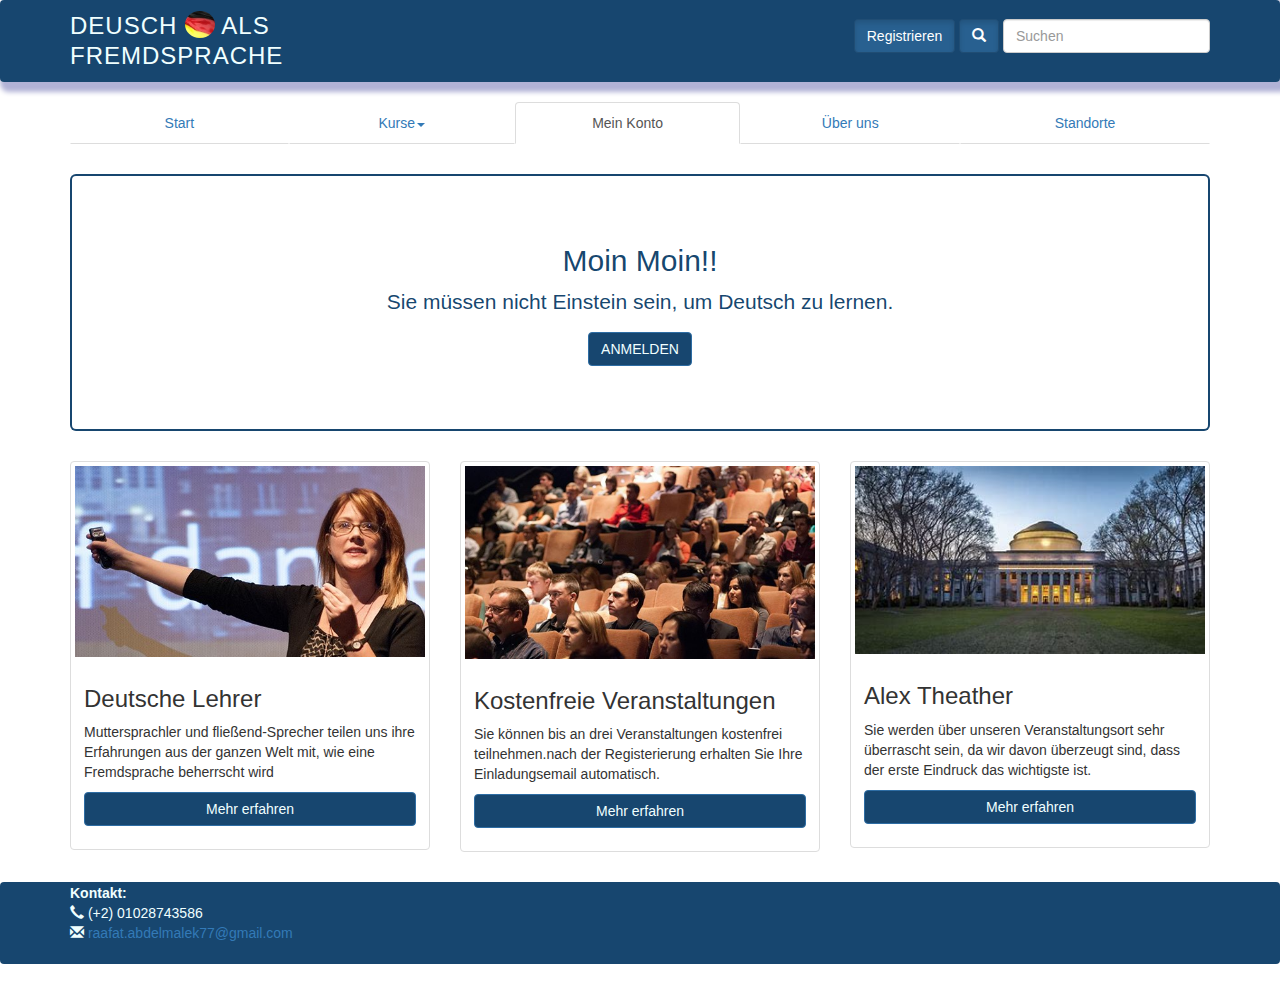
<file: index.html>
<!DOCTYPE html>
<html>
<head>
    <meta charset="UTF-8">
    <title>Home</title>
    <link rel="stylesheet" href="css/bootstrap.min.css">   
    <link rel="stylesheet" href="css/index.css">
    
    <script src="js/jquery.min.js"></script>
    <script src="js/bootstrap.min.js"></script>
    <script src="js/script.js"></script>
</head>

<body>

    <nav  class=" mycolor navbar shadow ">
        <div style="margin-top: 10px;margin-bottom: 10px;" class="container">
     
          <div class="navbar-header">
                <button type="button" class="navbar-toggle collapsed" data-toggle="collapse" data-target="#bs-example-navbar-collapse-1" aria-expanded="false">
                <span class="sr-only">Toggle navigation</span>
                <span class="icon-bar"></span>
                <span class="icon-bar"></span>
                <span class="icon-bar"></span>
                </button> 

                <h3 class="logo1 text-uppercase ">
                    Deusch 
                    <img class="f-logo img-circle" width="30px" src="fotos/logo11.jpg" alt="logo">
                    als <br> Fremdsprache
                </h3>
            
          </div>
    
            <form class="navbar-form navbar-right" role="search">
              <div class="form-group">
                <a href="registrieren.html" class="btn btn-primary btn-md active register">Registrieren</a>
                <button type="submit" class="btn btn-primary active ">
                    <span class="glyphicon glyphicon-search" aria-hidden="true"></span>
                </button>
                <input type="search" class="form-control" placeholder="Suchen">
              </div>
           
            </form>
        </div>
    </nav>
    
    <div class="container margin-header  ">

            <ul class="nav nav-tabs  nav-justified">
                <li role="presentation "><a href="index.html">Start</a></li>
                <li role="presentation" class="dropdown">
                    <a class="dropdown-toggle" data-toggle="dropdown" href="#" role="button" aria-haspopup="true" aria-expanded="false">
                     Kurse<span class="caret"></span>
                    </a>
                    <ul class="dropdown-menu">
                     <li><a class="alert_action" href="#">Onlinekurse</a> </li>
                     <li><a class="alert_action"href="#">Präsenzkurse</a> </li>
                    </ul>
                  </li>
                <li role="presentation"  class="active"><a href="anmelden.html">Mein Konto</a></li>
                <li role="presentation"><a href="about.html">Über uns</a></li>
                <li role="presentation"><a class="alert_action" href="#">Standorte</a></li>
                
            </ul>

            <div  class="jumbotron text-center color margin bg-white border">
                <h2>Moin Moin!!</h2>
                <p> Sie müssen nicht Einstein sein, um Deutsch zu lernen. </p>
                <p><a class="btn btn-primary mycolor btn-md " href="anmelden.html" role="button">ANMELDEN</a></p>
            </div>

            <div   class="row">

                <div class="col-sm-6 col-md-4">
                    <div class="thumbnail">
                        <img class="img-responsive center-block"src="fotos/speakers.jpg" alt="Error">
                        <div class="caption">
                        <h3>Deutsche Lehrer</h3>
                        <p>Muttersprachler und fließend-Sprecher teilen uns ihre Erfahrungen aus der ganzen Welt mit, wie eine Fremdsprache beherrscht wird</p>
                        <p><a href="#" class="btn btn-primary mycolor btn-block" role="button">Mehr erfahren</a></p>
                        </div>
                    </div>
                </div>

                <div class="col-sm-6 col-md-4">
                    <div class="thumbnail">
                    <img src="fotos/schedule.jpg" alt="Error">
                    <div class="caption">
                        <h3>Kostenfreie Veranstaltungen</h3>
                        <p>Sie können bis an drei Veranstaltungen kostenfrei teilnehmen.nach der Registerierung erhalten Sie Ihre Einladungsemail automatisch.</p>
                        <p><a href="#" class="btn btn-primary mycolor btn-block" role="button">Mehr erfahren</a></p>
                    </div>
                    </div>
                </div>

                <div class="col-sm-6 col-md-4">
                        <div class="thumbnail">
                            <img src="fotos/OIF.jpg" alt="Error">
                            <div class="caption">
                                <h3>Alex Theather </h3>
                                <p>Sie werden über unseren Veranstaltungsort sehr überrascht sein, da wir davon überzeugt sind, dass der erste Eindruck das wichtigste ist.</p>
                                <p><a href="#" class="btn btn-primary mycolor btn-block" role="button">Mehr erfahren</a></p>
                            </div>
                        </div>
                </div>

            </div>
    

    </div>

    <footer class="navbar mycolor">
        <div class="container  ">
            <address>
                <strong>Kontakt:</strong><br>
                <strong> <span class="glyphicon glyphicon-earphone"></span></strong> (+2) 01028743586<br>
           
                <strong><span class="glyphicon glyphicon-envelope"> </span> </strong>
                <a href="raafat.abdelmalek77@gmail.com">raafat.abdelmalek77@gmail.com</a>
            </address>
        </div>
    </footer>



</body>
</html>
</file>
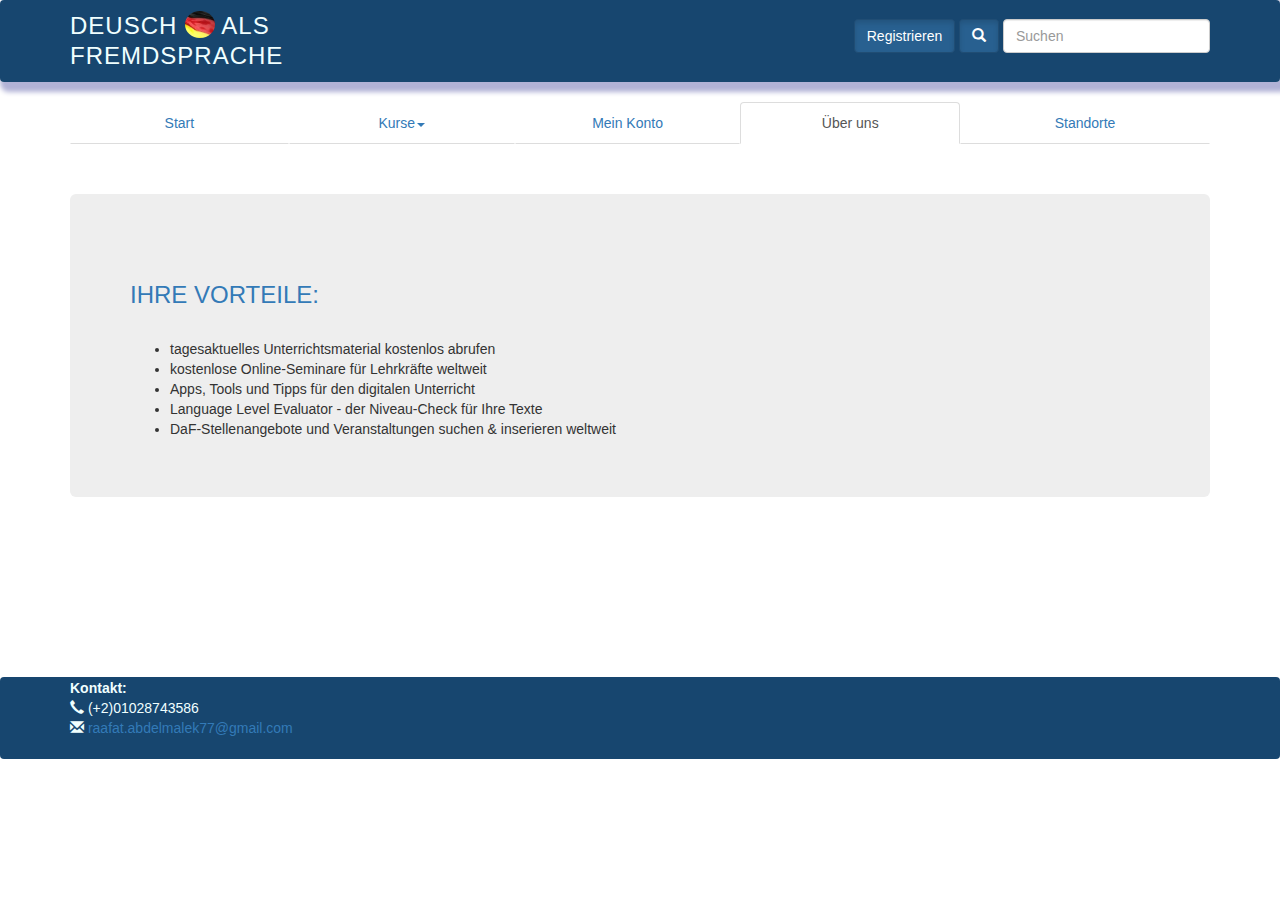
<file: about.html>
<!DOCTYPE html>
<html>
<head>
    <meta charset="UTF-8">
    <title>ANMELDEN</title>
    <link rel="stylesheet" href="css/bootstrap.min.css">   
    <link rel="stylesheet" href="css/index.css">

</head>

<body>
    <nav  class=" mycolor navbar shadow ">
        <div style="margin-top: 10px;margin-bottom: 10px;" class="container">
     
          <div class="navbar-header">
                <button type="button" class="navbar-toggle collapsed" data-toggle="collapse" data-target="#bs-example-navbar-collapse-1" aria-expanded="false">
                <span class="sr-only">Toggle navigation</span>
                <span class="icon-bar"></span>
                <span class="icon-bar"></span>
                <span class="icon-bar"></span>
                </button> 

                <h3 class="logo1 text-uppercase ">
                    Deusch 
                    <img class="f-logo img-circle" width="30px" src="fotos/logo11.jpg" alt="logo">
                    als <br> Fremdsprache
                </h3>
            
          </div>
    
            <form class="navbar-form navbar-right" role="search">
              <div class="form-group">
                <a href="registrieren.html" class="btn btn-primary btn-md active register">Registrieren</a>
                <button type="submit" class="btn btn-primary active ">
                    <span class="glyphicon glyphicon-search" aria-hidden="true"></span>
                </button>
                <input type="search" class="form-control" placeholder="Suchen">
              </div>
           
            </form>

        </div>
    </nav>
    
    <div class="container margin-header  ">
        
              <div> 
                    <ul class="nav nav-tabs  nav-justified">
                        <li role="presentation "><a href="index.html">Start</a></li>
                        <li role="presentation" class="dropdown">
                            <a class="dropdown-toggle" data-toggle="dropdown" href="#" role="button" aria-haspopup="true" aria-expanded="false">
                            Kurse<span class="caret"></span>
                            </a>
                            <ul class="dropdown-menu">
                            <li><a class="alert_action" href="#">Onlinekurse</a> </li>
                            <li><a class="alert_action" href="#">Präsenzkurse</a> </li>
                            </ul>
                        </li>
                        <li role="presentation"><a href="anmelden.html">Mein Konto</a></li>
                        <li  class="active" role="presentation"><a href="about.html">Über uns</a></li>
                        <li role="presentation"><a class="alert_action" href="#">Standorte</a></li>
                        
                    </ul>
              </div>
              <div class="jumbotron" style="margin-bottom: 150px; margin-top: 50px;">       
                    
                    <h3 class="page-header text-primary "> IHRE VORTEILE:</h3>   
                    <ul>
                        <li> tagesaktuelles Unterrichtsmaterial kostenlos abrufen</li>
                        <li>kostenlose Online-Seminare für Lehrkräfte weltweit</li>
                        <li>Apps, Tools und Tipps für den digitalen Unterricht</li>
                        <li>Language Level Evaluator - der Niveau-Check für Ihre Texte</li>
                        <li>DaF-Stellenangebote und Veranstaltungen suchen & inserieren weltweit</li>

                    </ul> 

                </div>              

    </div>
    <br>

    <footer class="navbar mycolor">
        <div class="container  ">
            <address>
                <strong>Kontakt:</strong><br>
                <strong> <span class="glyphicon glyphicon-earphone"></span></strong> (+2)01028743586<br>
           
                <strong><span class="glyphicon glyphicon-envelope"> </span> </strong>
                <a href="mailto:daf@info.com">raafat.abdelmalek77@gmail.com</a>
            </address>
        </div>
    </footer>



    <script src="js/jquery.min.js"></script>
    <script src="js/bootstrap.min.js"></script>
    <script src="js/script.js"></script>
</body>
</html>
</file>
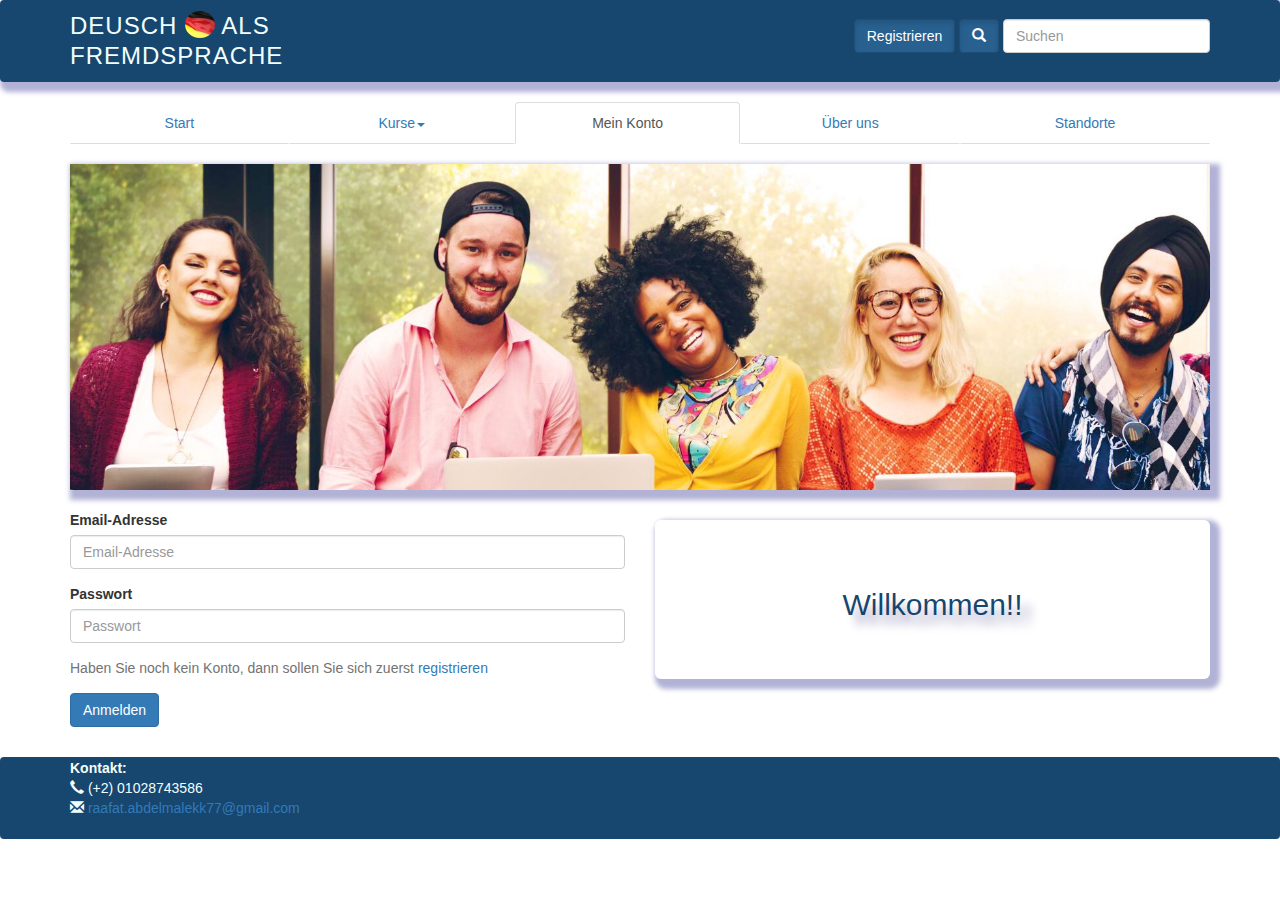
<file: anmelden.html>
<!DOCTYPE html>
<html>
<head>
    <meta charset="UTF-8">
    <title>ANMELDEN</title>
    <link rel="stylesheet" href="css/bootstrap.min.css">   
    <link rel="stylesheet" href="css/index.css">
    
    <script src="js/jquery.min.js"></script>
    <script src="js/bootstrap.min.js"></script>
    <script src="js/script.js"></script>

</head>

<body>



    <nav  class=" mycolor navbar shadow ">
        <div style="margin-top: 10px;margin-bottom: 10px;" class="container">
     
          <div class="navbar-header">
                <button type="button" class="navbar-toggle collapsed" data-toggle="collapse" data-target="#bs-example-navbar-collapse-1" aria-expanded="false">
                <span class="sr-only">Toggle navigation</span>
                <span class="icon-bar"></span>
                <span class="icon-bar"></span>
                <span class="icon-bar"></span>
                </button> 

                <h3 class="logo1 text-uppercase ">
                    Deusch 
                    <img class="f-logo img-circle" width="30px" src="fotos/logo11.jpg" alt="logo">
                    als <br> Fremdsprache
                </h3>
            
          </div>
    
            <form class="navbar-form navbar-right" role="search">
              <div class="form-group">
                <a href="registrieren.html" class="btn btn-primary btn-md active register">Registrieren</a>
                <button type="submit" class="btn btn-primary active ">
                    <span class="glyphicon glyphicon-search" aria-hidden="true"></span>
                </button>
                <input type="search" class="form-control" placeholder="Suchen">
              </div>
           
            </form>



         
        </div>
    </nav>
    

    <div class="container margin-header  ">

            <ul class="nav nav-tabs  nav-justified">
                <li role="presentation "><a href="index.html">Start</a></li>
                <li role="presentation" class="dropdown">
                    <a class="dropdown-toggle" data-toggle="dropdown" href="#" role="button" aria-haspopup="true" aria-expanded="false">
                     Kurse<span class="caret"></span>
                    </a>
                    <ul class="dropdown-menu">
                     <li><a class="alert_action" href="#">Onlinekurse</a> </li>
                     <li><a class="alert_action"href="#">Präsenzkurse</a> </li>
                    </ul>
                  </li>
                <li role="presentation"  class="active"><a href="anmelden.html">Mein Konto</a></li>
                <li role="presentation"><a href="about.html">Über uns</a></li>
                <li role="presentation"><a class="alert_action" href="#">Standorte</a></li>
                
            </ul>
          
          <div> 
            <br>
            <div class="row"> 
                
                
                        <div class="col-md-12 ">
                             <img src="fotos/anmeldung1.jpg" width="100%" alt="error" class="shadow">
                        </div>
                        
                        <div class="col-md-6"> <br>
                            <form>
                                <div class="form-group">
                                <label for="beispielFeldEmail1">Email-Adresse</label>
                                <input type="email" class="form-control" id="beispielFeldEmail1" placeholder="Email-Adresse">
                                </div>
                                <div class="form-group">
                                <label for="beispielFeldPasswort1">Passwort</label>
                                <input type="password" class="form-control" id="beispielFeldPasswort1" placeholder="Passwort">
                                </div>
                                <div class="form-group">
                                <p class="help-block"> Haben Sie noch kein Konto, dann sollen Sie sich zuerst 
                                     <a href="registrieren.html"> registrieren</a> 
                                 </p>
                                </div>
                                <button type="submit" class="btn btn-primary alert_action">Anmelden</button>
                                <br>
                            </form>
                         </div>

                         <div class="col-md-6 ">
                            <div style="overflow: hidden;" class="jumbotron text-center color margin bg-white shadow ">
                                <h2 class="animation t-shadow">Willkommen!!</h2>
                               
                            </div>
                         </div>
                       
            </div>
         </div> 
           
          
    </div>
    <br>

    <footer class="navbar mycolor">
        <div class="container  ">
            <address>
                <strong>Kontakt:</strong><br>
                <strong> <span class="glyphicon glyphicon-earphone"></span></strong> (+2) 01028743586 <br>
           
                <strong><span class="glyphicon glyphicon-envelope"> </span> </strong>
                <a href="raafat.abdelmalekk77@gmail.com">raafat.abdelmalekk77@gmail.com</a>
            </address>
        </div>
    </footer>



</body>
</html>
</file>
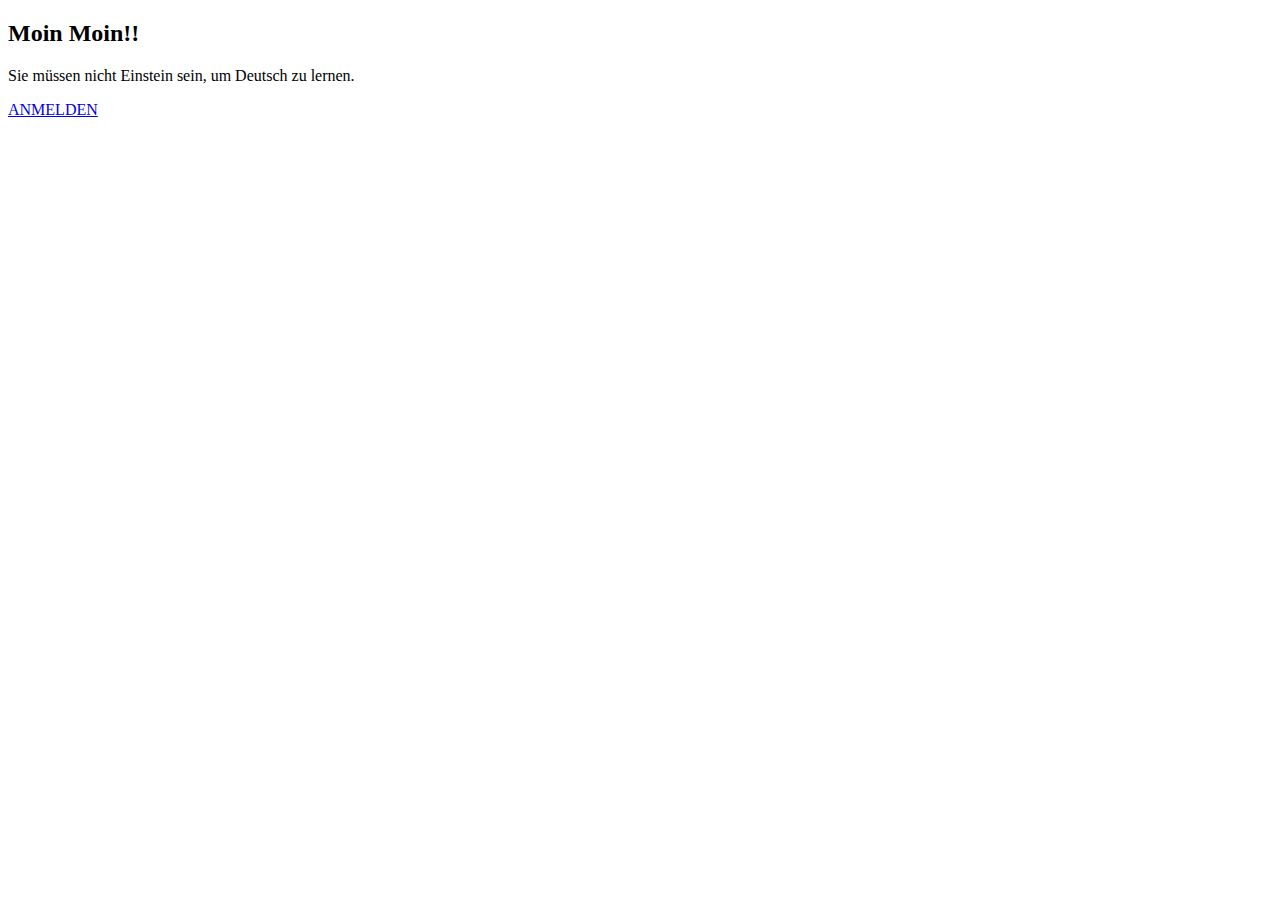
<file: header.html>
<!DOCTYPE html>
<html lang="en">
<head>
    <meta charset="UTF-8">
    <meta http-equiv="X-UA-Compatible" content="IE=edge">
    <meta name="viewport" content="width=device-width, initial-scale=1.0">
    <title>Document</title>
</head>
<body>
    <div  class="jumbotron text-center color margin bg-white border">
        <h2>Moin Moin!!</h2>
        <p> Sie müssen nicht Einstein sein, um Deutsch zu lernen. </p>
        <p><a class="btn btn-primary mycolor btn-md " href="anmelden.html" role="button">ANMELDEN</a></p>
    </div>
</body>
</html>
</file>
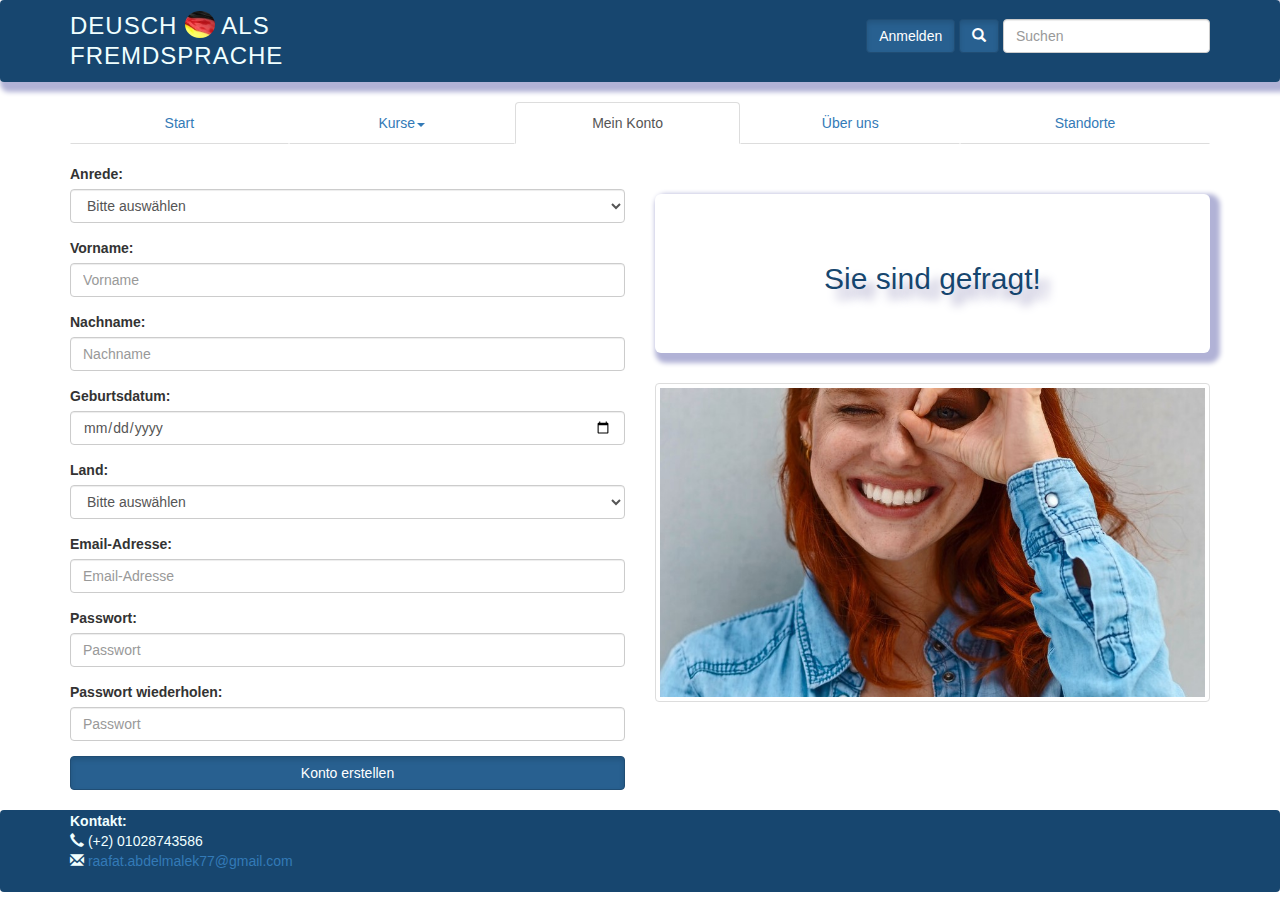
<file: registrieren.html>
<!DOCTYPE html>
<html>
<head>
    <meta charset="UTF-8">
    <meta name="" content="">
    <title>registrieren</title>
    <link rel="stylesheet" href="css/bootstrap.min.css">   
    <link rel="stylesheet" href="css/index.css">

</head>
<body>
    

    
    <nav  class="  navbar mycolor shadow">
        <div class="container margin-header">
     
          <div class="navbar-header">
                <button type="button" class="navbar-toggle collapsed" data-toggle="collapse" data-target="#bs-example-navbar-collapse-1" aria-expanded="false">
                <span class="sr-only">Toggle navigation</span>
                <span class="icon-bar"></span>
                <span class="icon-bar"></span>
                <span class="icon-bar"></span>
                </button> 

                <h3 class="logo1 text-uppercase ">
                    Deusch 
                    <img class="f-logo img-circle" width="30px" src="fotos/logo11.jpg" alt="logo">
                    als <br> Fremdsprache
                </h3>
            
          </div>
    
            <form class="navbar-form navbar-right" role="search">
              <div class="form-group">
                <a href="anmelden.html" class="btn btn-primary btn-md active">Anmelden</a>
                <button type="submit" class="btn btn-primary active ">
                    <span class="glyphicon glyphicon-search" aria-hidden="true"></span>
                </button>
                <input type="search" class="form-control" placeholder="Suchen">
              </div>
           
            </form>



         
        </div>
    </nav>
    

    <div class="container ">

            <ul class="nav nav-tabs nav-justified">
                <li role="presentation "><a href="index.html">Start</a></li>
                <li role="presentation" class="dropdown">
                    <a class="dropdown-toggle" data-toggle="dropdown" href="#" role="button" aria-haspopup="true" aria-expanded="false">
                     Kurse<span class="caret"></span>
                    </a>
                    <ul class="dropdown-menu">
                     <li><a class="alert_action" href="#">Onlinekurse</a> </li>
                     <li><a class="alert_action" href="#">Präsenzkurse</a> </li>
                    </ul>
                  </li>
                <li role="presentation"  class="active"><a href="anmelden.html">Mein Konto</a></li>
                <li role="presentation"><a href="about.html">Über uns</a></li>
                <li role="presentation"><a class="alert_action" href="#">Standorte</a></li>
                
            </ul>
          
          <div> 
            <br>
            <div class="row"> 

                    <div class="col-md-6">
                        <form>
                            <div class="form-group">
                                <label for="Anrede">Anrede:</label>
                                <select  class="form-control" id="Anrede" >
                                    <option>Bitte auswählen</option>
                                    <option>Herr</option>
                                    <option>Frau</option>
                                    <option>Keine Ahnung</option>
                                </select>
                            </div>
                            <div class="form-group">
                                <label for="name1">Vorname:</label>
                                <input type="text" class="form-control" id="name1" placeholder="Vorname">
                            </div>
                            <div class="form-group">
                                <label for="name2">Nachname:</label>
                                <input type="text" class="form-control" id="name2" placeholder="Nachname">
                            </div>
                            <div class="form-group">
                                <label for="date">Geburtsdatum:</label>
                                <input type="date" class="form-control" id="date" placeholder="Geburtsdatum">
                            </div>
                            <div class="form-group">
                                <label for="land">Land:</label>
                                <select  class="form-control" id="land" >
                                    <option>Bitte auswählen</option>
                                    <option>Ägypten</option>
                                    <option>Deutschland</option>
                                </select>
                            </div>

                            <div class="form-group">
                                <label for="Email">Email-Adresse:</label>
                                <input type="email" class="form-control" id="Email" placeholder="Email-Adresse">
                            </div>

                            <div class="form-group">
                                <label for="Passwort1">Passwort:</label>
                                <input type="password" class="form-control" id="Passwort1" placeholder="Passwort">
                            </div>
                            <div class="form-group">
                                <label for="Passwort2">Passwort wiederholen:</label>
                                <input type="password" class="form-control" id="Passwort2" placeholder="Passwort">
                                
                            </div>
                        
                            <button type="submit" class="btn btn-primary btn-block active alert_action">Konto erstellen</button>
                            
                        </form>


                    </div>
                    <div class="col-md-6  ">
                        <div style="overflow: hidden;" class="jumbotron text-center color margin bg-white  shadow ">
                            <h2 class="animation t-shadow ">Sie sind gefragt!</h2>
                           
                        </div>
                        
                        <img class="img-thumbnail animation2  " width="100%" src="fotos/sprecher1.jpg" alt="Error">

                    </div>
                        
                 

                       
            </div>
         </div> 
           
          
    </div>
     <br>

    <footer class="navbar mycolor">
        <div class="container  ">
            <address>
                <strong>Kontakt:</strong><br>
                <strong> <span class="glyphicon glyphicon-earphone"></span></strong> (+2) 01028743586<br>
           
                <strong><span class="glyphicon glyphicon-envelope"> </span> </strong>
                <a href="raafat.abdelmalek77@gmail.com">raafat.abdelmalek77@gmail.com</a>
            </address>
        </div>
    </footer>


    <script src="js/jquery.min.js"></script>
    <script src="js/bootstrap.min.js"></script>
    <script src="js/script.js"></script>
    
</body>
</html>
</file>
<file: css/index.css>
.logo1{ display: inline;  font-weight:400;  letter-spacing:1px;   line-height:30px; }


    .f-logo{ position: relative; bottom: 3px; animation: x 3s ; }

    .register{ position: relative; animation: x 3s ; }


    .mycolor{background-color: #003461e8 !important;color: azure !important;}

    .margin-header{margin-top: 10px;margin-bottom: 10px;}

    .margin{margin-top: 30px;}

    .color{color: #003461e8 !important}

    .bg-white{background-color: white !important;}

    .border{border:#003461e8 solid 2px  ;}


    .animation{position: relative; animation: y 2s ease-in-out;}
    .animation2 { animation: m 10s ;}


    @keyframes x { 0%{bottom: 60px;} 
                   100%{bottom: 0px;} }

     @keyframes m { 0%{ opacity:0;} 
                    50%{opacity:0.5} 
                    100%{opacity:1}  }




     @keyframes y { 0%{left: 200px;bottom: 100px; opacity: 0;} 
                    /*
                   25%{bottom: 20px; opacity: 0.05;color: rgb(197, 177, 0)} 
                   50%{bottom: 0px;opacity:0.2; } 
                   75%{bottom: 10px; opacity:0.5 } 
                  */
                   100%{left : 0px;bottom:0px;opacity: 0.8} ;}


                   .shadow{
             
                    box-shadow: 5px 5px 5px 5px rgb(177, 178, 214);
                
                }
                
                .t-shadow{
             
                    text-shadow: 10px 10px 10px   rgb(168, 165, 199);
                
                }
</file>
